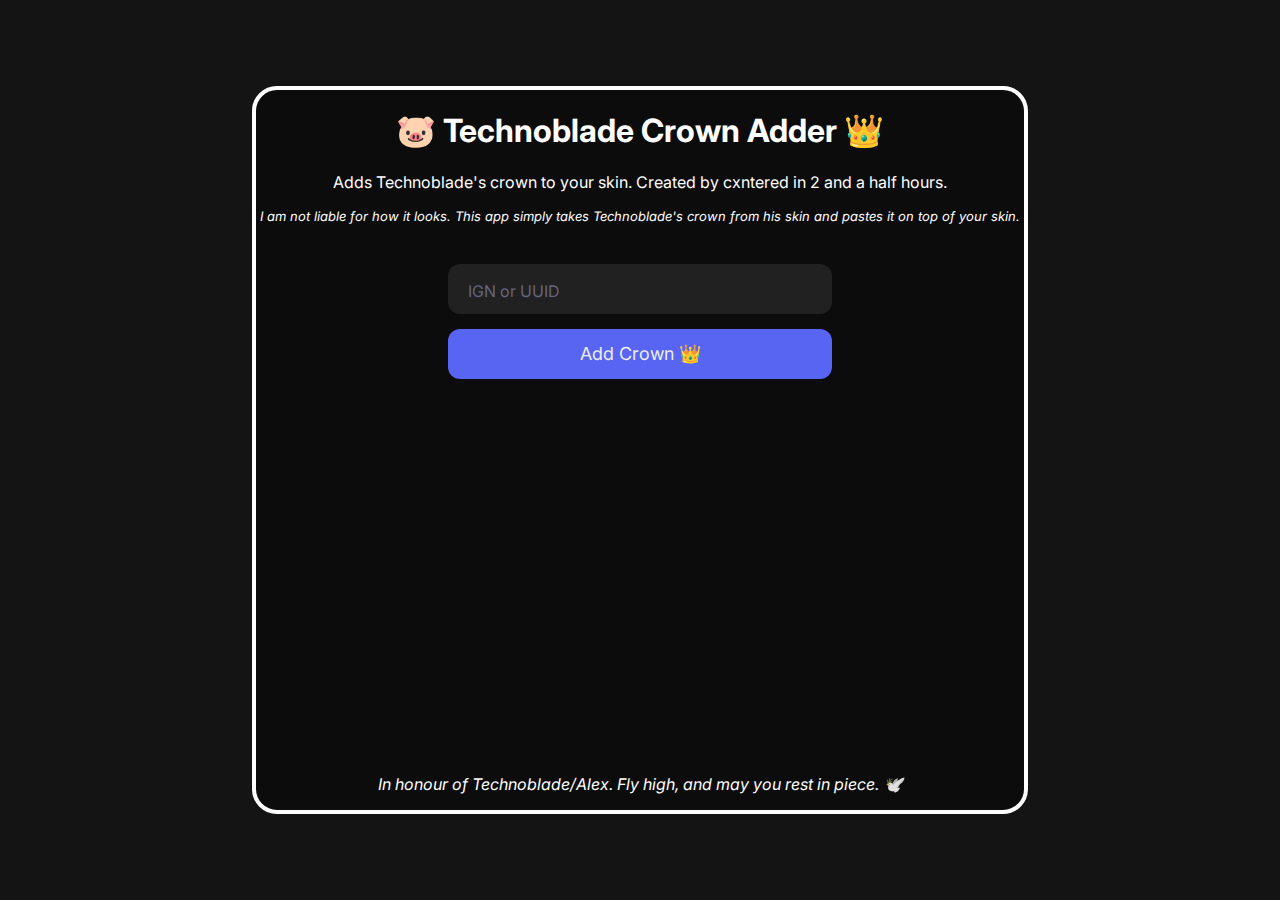
<file: src/index.html>
<!DOCTYPE html>
<html lang="en">

<head>
    <meta charset="UTF-8">
    <meta http-equiv="X-UA-Compatible" content="IE=edge">
    <meta name="viewport" content="width=device-width, initial-scale=1.0">
    <link rel="stylesheet" href="./assets/css/styles.css">
    <link rel="icon" type="image/x-icon" href="./assets/images/favicon.ico">
    <meta property="og:url" content="https://cxntered,xyz/crown" />
    <meta property="og:site_name" content="Technoblade Crown Adder" />
    <meta property="og:type" content="website" />
    <meta property="og:title" content="🐷 Technoblade Crown Adder 👑" />
    <meta property="og:description" content="A simple website for adding Technoblade's crown to any person's skin." />
    <meta property="og:image" content="https://crafatar.com/avatars/b876ec32-e396-476b-a115-8438d83c67d4" />
    <meta name="theme-color" content="#efa9a7" />
    <title>Technoblade Crown Adder</title>
</head>

<body>
    <div class="main">
        <h1 class="header">🐷 Technoblade Crown Adder 👑</h1>
        <p class="description">Adds Technoblade's crown to your skin. Created by cxntered in 2 and a half hours.
        <p class="warning">I am not liable for how it looks. This app simply takes Technoblade's crown from his skin and
            pastes it on top of your skin.</p>
        </p>

        <div class="form">
            <div class="input-container ic1">
                <input id="ign" class="input" type="text" placeholder=" " />
                <div class="cut"></div>
                <label for="ign" class="placeholder">IGN or UUID</label>
            </div>
            <button type="text" class="submit" onclick="addCrown()">Add Crown 👑</button>
        </div>

        <br /> <br />

        <div class="download" id="download">
            <canvas id="canvas" style="position: absolute; left: 50%; transform: translate(-50%, 0%);"></canvas>
            <br /> <br /> <br /> <br />
            <a class="downloadButton" id='downloadLink' download='image.png'>Download</a>
        </div>

        <div class="footer">
            <p class="description" style="font-style: italic;">
                In honour of Technoblade/Alex. Fly high, and may you rest in piece. 🕊️
            </p>
        </div>
    </div>

    <script defer src="./assets/js/script.js"></script>
</body>

</html>
</file>
<file: src/assets/css/styles.css>
@import url('https://fonts.googleapis.com/css2?family=Inter:wght@400;800&display=swap');

body {
    font-family: 'Inter', sans-serif;
    background-color: #141414;
}

.main {
    font-family: 'Inter', sans-serif;
    background-color: #0c0c0c;
    height: 80vh;
    width: 60vw;
    border: 4px solid white;
    border-radius: 25px;
    position: absolute;
    left: 50%;
    top: 50%;
    transform: translate(-50%, -50%);
}

.header {
    font-weight: bold;
    color: white;
    text-align: center;
}

.description {
    color: white;
    text-align: center;
}

.error {
    visibility: hidden;
    height: 0;
    width: 0;
    color: white;
    text-align: center;
}

.error-label {
    color: red;
}

.warning {
    font-style: italic;
    color: white;
    text-align: center;
    font-size: small;
}

.form {
    border-radius: 20px;
    box-sizing: border-box;
    width: 50%;
    margin: 0 auto;
}

.input-container {
    height: 50px;
    position: relative;
    width: 100%;
}

.ic1 {
    margin-top: 40px;
}

.input {
    background-color: #212121;
    border-radius: 12px;
    border: 0;
    box-sizing: border-box;
    color: #eee;
    font-size: 18px;
    height: 100%;
    outline: 0;
    padding: 4px 20px 0;
    width: 100%;
    font-family: 'Inter', sans-serif;
}

.cut {
    background-color: #0c0c0c;
    border-radius: 10px;
    height: 20px;
    left: 20px;
    position: absolute;
    top: -20px;
    transform: translateY(0);
    transition: transform 200ms;
    width: 88px;
    font-family: 'Inter', sans-serif;
}

.cut-short {
    width: 50px;
}

.input:focus~.cut,
.input:not(:placeholder-shown)~.cut {
    transform: translateY(8px);
}

.placeholder {
    color: #65657b;
    font-family: 'Inter', sans-serif;
    left: 20px;
    line-height: 14px;
    pointer-events: none;
    position: absolute;
    transform-origin: 0 50%;
    transition: transform 200ms, color 200ms;
    top: 20px;
}

.input:focus~.placeholder,
.input:not(:placeholder-shown)~.placeholder {
    transform: translateY(-30px) translateX(10px) scale(0.75);
}

.input:not(:placeholder-shown)~.placeholder {
    color: #808097;
}

.input:focus~.placeholder {
    color: #808097;
}

.submit {
    background-color: #5865F2;
    border-radius: 12px;
    border: 0;
    box-sizing: border-box;
    color: #eee;
    cursor: pointer;
    font-size: 18px;
    height: 50px;
    margin-top: 15px;
    outline: 0;
    text-align: center;
    width: 100%;
    font-family: 'Inter', sans-serif;
}

.submit:active {
    background-color: #454FBF;
}

.download {
    visibility: hidden;
}

.downloadButton {
    background-color: #5865F2;
    border-radius: 12px;
    border: 0;
    box-sizing: border-box;
    color: #eee;
    cursor: pointer;
    font-size: 18px;
    height: 50px;
    outline: 0;
    text-align: center;
    width: 50%;
    font-family: 'Inter', sans-serif;
    position: absolute;
    left: 50%;
    transform: translate(-50%, 0%);
    vertical-align: middle;
    line-height: 50px;
    text-decoration: none;
}

.downloadButton:active {
    background-color: #454FBF;
}

.footer {
    text-align: center;
    position: absolute;
    bottom: 0;
    left: 50%;
    transform: translate(-50%, 0%);
    width: 100%;
}
</file>
